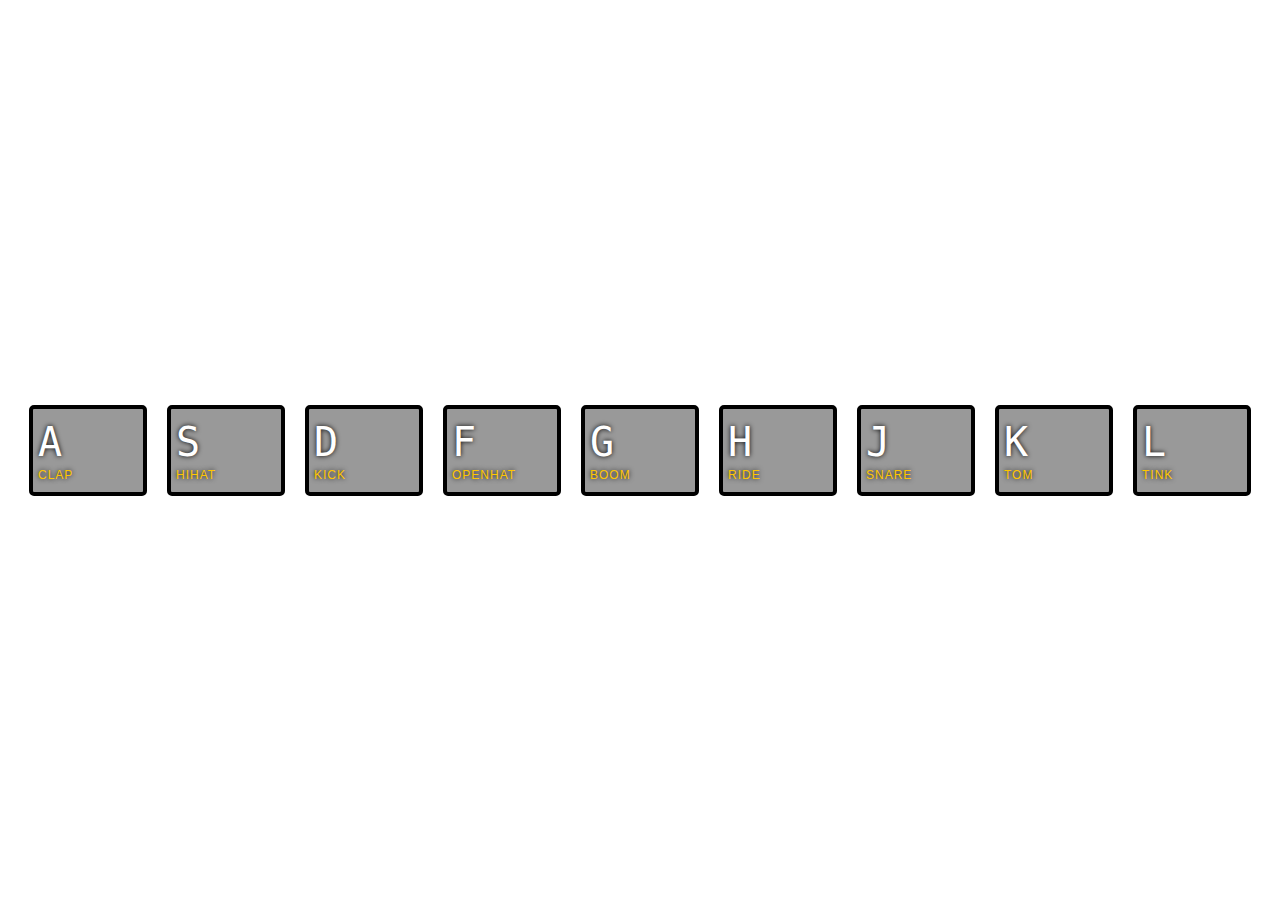
<file: D1/index.html>
<!DOCTYPE html>
<html lang="en">
  <head>
    <meta charset="utf-8">
    <title>JS drum Kit</title>
    <link rel="stylesheet" href="style.css">
  </head>
  <body>

    
    <div class="keys">
      <div data-key="65" class="key">
	<kbd>A</kbd>
	<span class="sound">clap</span>
      </div>
      <div data-key="83" class="key">
	<kbd>S</kbd>
	<span class="sound">hihat</span>
      </div>
      <div data-key="68" class="key">
	<kbd>D</kbd>
	<span class="sound">kick</span>
      </div>
      <div data-key="70" class="key">
	<kbd>F</kbd>
	<span class="sound">openhat</span>
      </div>
      <div data-key="71" class="key">
	<kbd>G</kbd>
	<span class="sound">boom</span>
      </div>
      <div data-key="72" class="key">
	<kbd>H</kbd>
	<span class="sound">ride</span>
      </div>
      <div data-key="74" class="key">
	<kbd>J</kbd>
	<span class="sound">snare</span>
      </div>
      <div data-key="75" class="key">
	<kbd>K</kbd>
	<span class="sound">tom</span>
      </div>
      <div data-key="76" class="key">
	<kbd>L</kbd>
	<span class="sound">tink</span>
      </div>
    </div>

    <audio data-key="65" src="sounds/clap.wav"></audio>
    <audio data-key="83" src="sounds/hihat.wav"></audio>
    <audio data-key="68" src="sounds/kick.wav"></audio>
    <audio data-key="70" src="sounds/openhat.wav"></audio>
    <audio data-key="71" src="sounds/boom.wav"></audio>
    <audio data-key="72" src="sounds/ride.wav"></audio>
    <audio data-key="74" src="sounds/snare.wav"></audio> 
    <audio data-key="75" src="sounds/tom.wav"></audio>
    <audio data-key="76" src="sounds/tink.wav"></audio> 
    
    <script>
      function removeTransition(e){
      if(e.propertyName !== 'transform') return;
      e.target.classList.remove('playing');
      }

      function playSound(e) {
      const audio = document.querySelector(`audio[data-key="${e.keyCode}"]`);
      const key = document.querySelector(`div[data-key="${e.keyCode}"]`);
      if(!audio) return;
      
      key.classList.add('playing');
      audio.currentTime = 0;
      audio.play();
      }
      
      const keys = document.querySelectorAll('.key');
      keys.forEach(key => key.addEventListener('transitionend', removeTransition));
      window.addEventListener('keydown', playSound);
    </script>
    
    
  </body>
</html>
</file>
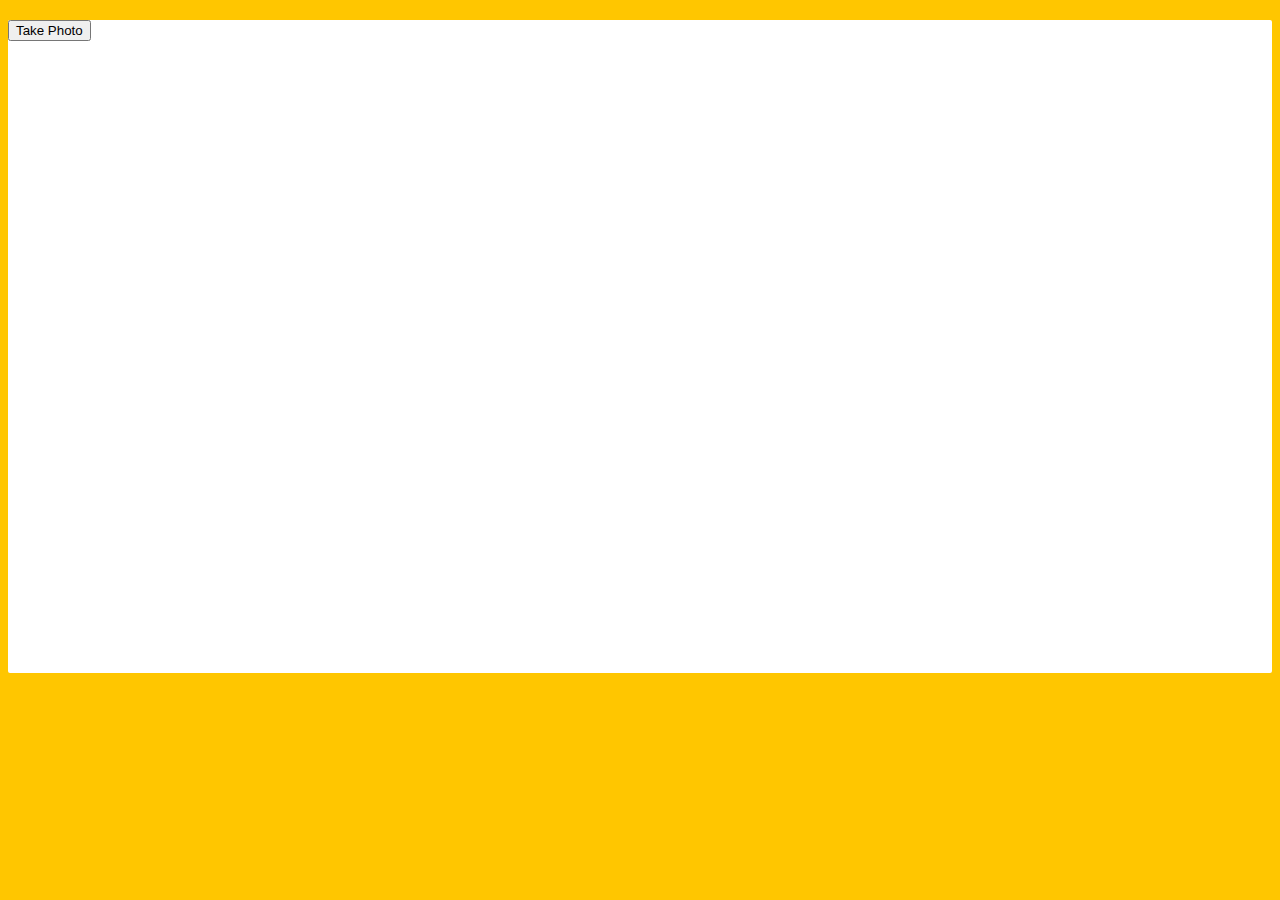
<file: correction/JavaScript30-master/19 - Webcam Fun/index.html>
<!DOCTYPE html>
<html lang="en">
<head>
  <meta charset="UTF-8">
  <title>Get User Media Code Along!</title>
  <link rel="stylesheet" href="style.css">
</head>
<body>

  <div class="photobooth">
    <div class="controls">
      <button onClick="takePhoto()">Take Photo</button>
<!--       <div class="rgb">
        <label for="rmin">Red Min:</label>
        <input type="range" min=0 max=255 name="rmin">
        <label for="rmax">Red Max:</label>
        <input type="range" min=0 max=255 name="rmax">

        <br>

        <label for="gmin">Green Min:</label>
        <input type="range" min=0 max=255 name="gmin">
        <label for="gmax">Green Max:</label>
        <input type="range" min=0 max=255 name="gmax">

        <br>

        <label for="bmin">Blue Min:</label>
        <input type="range" min=0 max=255 name="bmin">
        <label for="bmax">Blue Max:</label>
        <input type="range" min=0 max=255 name="bmax">
      </div> -->
    </div>

    <canvas class="photo"></canvas>
    <video class="player"></video>
    <div class="strip"></div>
  </div>

  <audio class="snap" src="http://wesbos.com/demos/photobooth/snap.mp3" hidden></audio>

  <script src="scripts.js"></script>

</body>
</html>
</file>
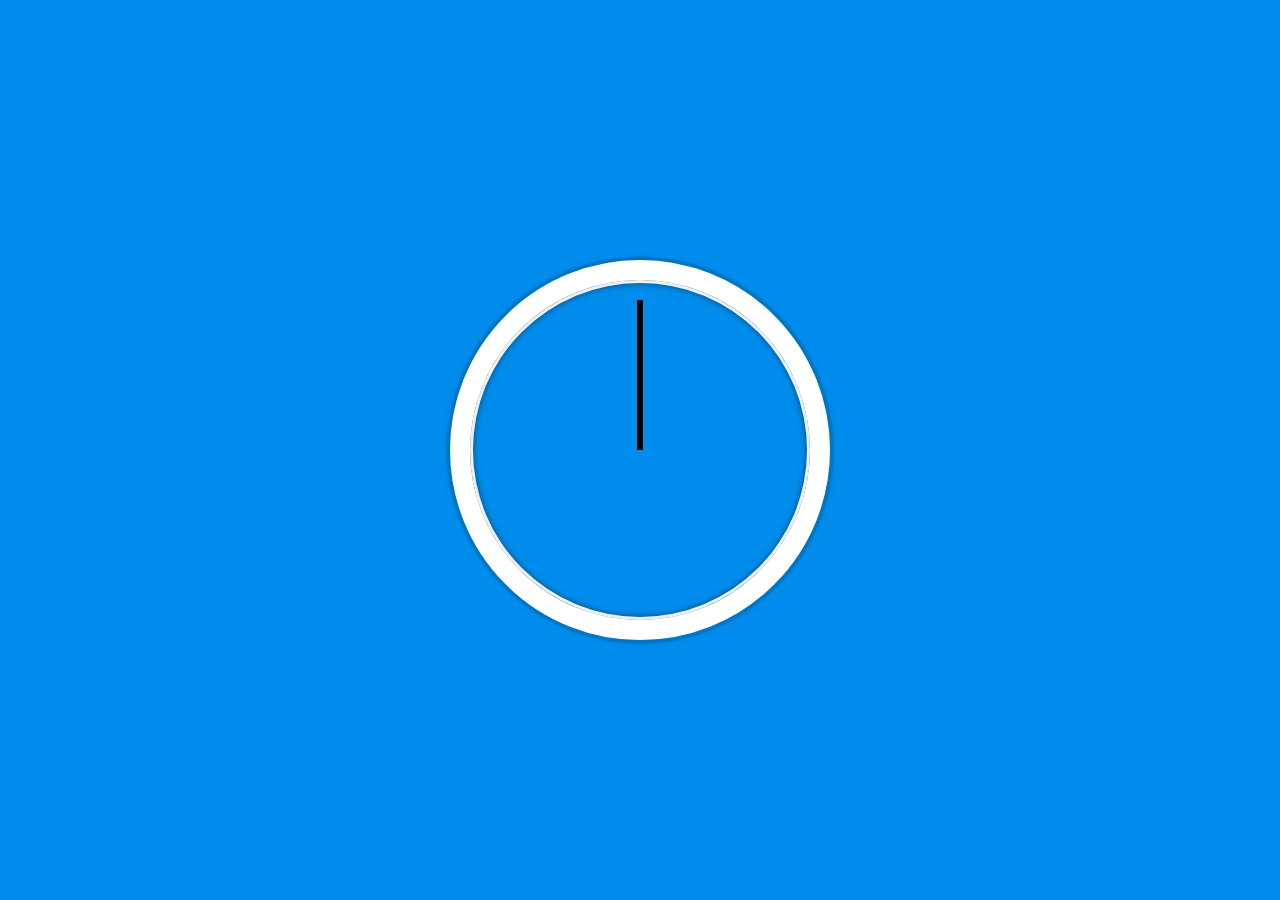
<file: D2/index-START.html>
<!DOCTYPE html>
<html lang="en">
<head>
  <meta charset="UTF-8">
  <script type= "text/javascript"src ="main.js"></script>
  <title>JS + CSS Clock</title>
</head>
<body>


    <div class="clock">
      <div class="clock-face">
        <div class="hand hour-hand"></div>
        <div class="hand min-hand"></div>
        <div class="hand second-hand"></div>
      </div>
    </div>


  <style>
    html {
      background: #018DED url(http://unsplash.it/1500/1000?image=881&blur=50);
      background-size: cover;
      font-family: 'helvetica neue';
      text-align: center;
      font-size: 10px;
    }

    body {
      margin: 0;
      font-size: 2rem;
      display: flex;
      flex: 1;
      min-height: 100vh;
      align-items: center;
    }

    .clock {
      width: 30rem;
      height: 30rem;
      border: 20px solid white;
      border-radius: 50%;
      margin: 50px auto;
      position: relative;
      padding: 2rem;
      box-shadow:
        0 0 0 4px rgba(0,0,0,0.1),
        inset 0 0 0 3px #EFEFEF,
        inset 0 0 10px black,
        0 0 10px rgba(0,0,0,0.2);
    }

    .clock-face {
      position: relative;
      width: 100%;
      height: 100%;
      transform: translateY(-3px); /* account for the height of the clock hands */
    }

    .hand {
      width: 50%;
      height: 6px;
      background: black;
      position: absolute;
    top: 50%;
    transform-origin: 100%;
    transform: rotate(-270deg);
    transition: all 0.5s;
    transition-timing-function: cubic-bezier(0.1, 2.7, 0.58,1);
    }

  </style>

  <script>
    const secondHand = document.querySelector('.second-hand');
    const minHand = document.querySelector('.min-hand'); 
    const hourHand = document.querySelector('.hour-hand'); 
    setDate();
  </script>
</body>
</html>
</file>
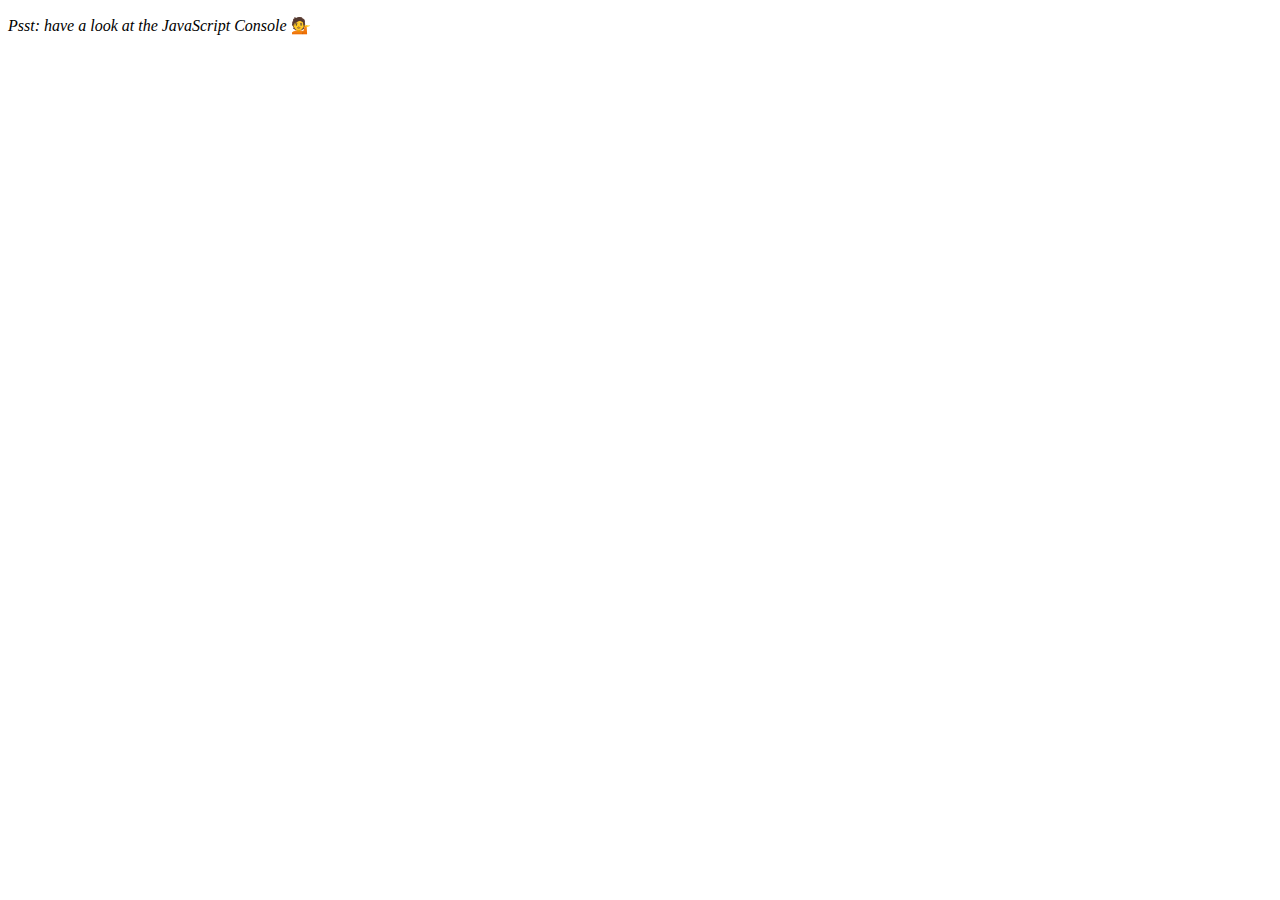
<file: D4/index-START.html>
<!DOCTYPE html>
<html lang="en">
<head>
  <meta charset="UTF-8">
  <script type= "text/javascript"src = main.js></script>
  <title>Array Cardio 💪</title>
</head>
<body>
  <p><em>Psst: have a look at the JavaScript Console</em> 💁</p>
  <script>
    JS();
  </script>
</body>
</html>
</file>
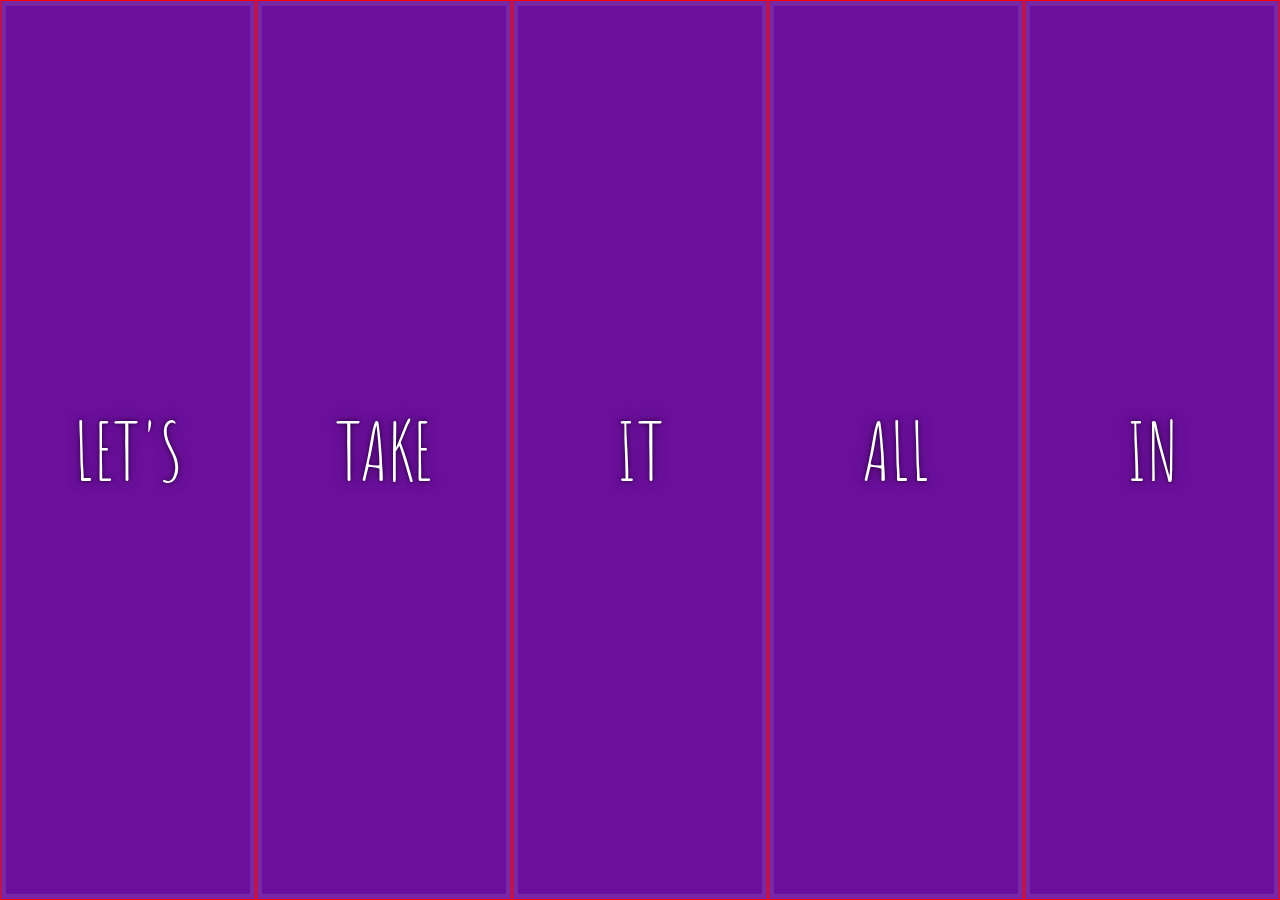
<file: D5/index-START.html>
<!DOCTYPE html>
<html lang="en">
<head>
  <meta charset="UTF-8">
    <title>Flex Panels 💪</title>
  <link href='https://fonts.googleapis.com/css?family=Amatic+SC' rel='stylesheet' type='text/css'>
  <link rel="stylesheet" href="styles.css">
</head>
<body>
  <style>
    html {
      box-sizing: border-box;
      background: #ffc600;
      font-family: 'helvetica neue';
      font-size: 20px;
      font-weight: 200;
    }
    
    body {
      margin: 0;
    }
    
    *, *:before, *:after {
      box-sizing: inherit;
    }

    .panels {
      min-height: 100vh;
      overflow: hidden;
      display: flex;
    }

    .panel {
      background: #6B0F9C;
      box-shadow: inset 0 0 0 5px rgba(255,255,255,0.1);
      color: white;
      text-align: center;
      align-items: center;
      /* Safari transitionend event.propertyName === flex */
      /* Chrome + FF transitionend event.propertyName === flex-grow */
      transition:
        font-size 0.7s cubic-bezier(0.61,-0.19, 0.7,-0.11),
        flex 0.7s cubic-bezier(0.61,-0.19, 0.7,-0.11),
        background 0.2s;
      font-size: 20px;
      background-size: cover;
      background-position: center;
      border: 1px solid red;
      flex: 1;
      justify-content: center;
      align-items: center;
      display: flex;
      flex-direction: column;
    }

    .panel1 { background-image:url(https://source.unsplash.com/gYl-UtwNg_I/1500x1500); }
    .panel2 { background-image:url(https://source.unsplash.com/rFKUFzjPYiQ/1500x1500); }
    .panel3 { background-image:url(https://images.unsplash.com/photo-1465188162913-8fb5709d6d57?ixlib=rb-0.3.5&q=80&fm=jpg&crop=faces&cs=tinysrgb&w=1500&h=1500&fit=crop&s=967e8a713a4e395260793fc8c802901d); }
    .panel4 { background-image:url(https://source.unsplash.com/ITjiVXcwVng/1500x1500); }
    .panel5 { background-image:url(https://source.unsplash.com/3MNzGlQM7qs/1500x1500); }

    /* Flex Children */
    .panel > * {
      margin: 0;
      width: 100%;
      transition: transform 0.5s;
      flex: 1 0 auto;
      display: flex;
      justify-content: center;
      align-items: center;
    }

    .panel > *:first-child{transform: translateY(-100%); }
    .panel.open-active > *:first-child {transform:translateY(0); }
    .panel > *:last-child{transform: translateY(100%); }
    .panel.open-active > *:last-child {transform:translateY(0); }
   
    
    .panel p {
      text-transform: uppercase;
      font-family: 'Amatic SC', cursive;
      text-shadow: 0 0 4px rgba(0, 0, 0, 0.72), 0 0 14px rgba(0, 0, 0, 0.45);
      font-size: 2em;
    }
    
    .panel p:nth-child(2){
	font-size: 4em;
    }

    .panel.open {
	flex: 5;
	font-size: 40px;
    }

    .panel p {
	font-size:1em;
    }
  </style>
  <div class="panels">
    <div class="panel panel1">
      <p>Hey</p>
      <p>Let's</p>
      <p>Dance</p>
    </div>
    <div class="panel panel2">
      <p>Give</p>
      <p>Take</p>
      <p>Receive</p>
    </div>
    <div class="panel panel3">
      <p>Experience</p>
      <p>It</p>
      <p>Today</p>
    </div>
    <div class="panel panel4">
      <p>Give</p>
      <p>All</p>
      <p>You can</p>
    </div>
    <div class="panel panel5">
      <p>Life</p>
      <p>In</p>
      <p>Motion</p>
    </div>
  </div>

  <script>
    const panels = document.querySelectorAll('.panel');

    function toggleOpen(){
    console.log('hello');
    this.classList.toggle('open');
    }
    function toggleActive(e){
	console.log(e.propertyName);
	if(e.propertyName.includes('flex')){
	    this.classList.toggle('open-active');
	}
    }
    panels.forEach(panel => panel.addEventListener('click', toggleOpen));
    panels.forEach(panel => panel.addEventListener('transitionend',toggleActive));
  </script>



</body>
</html>
</file>
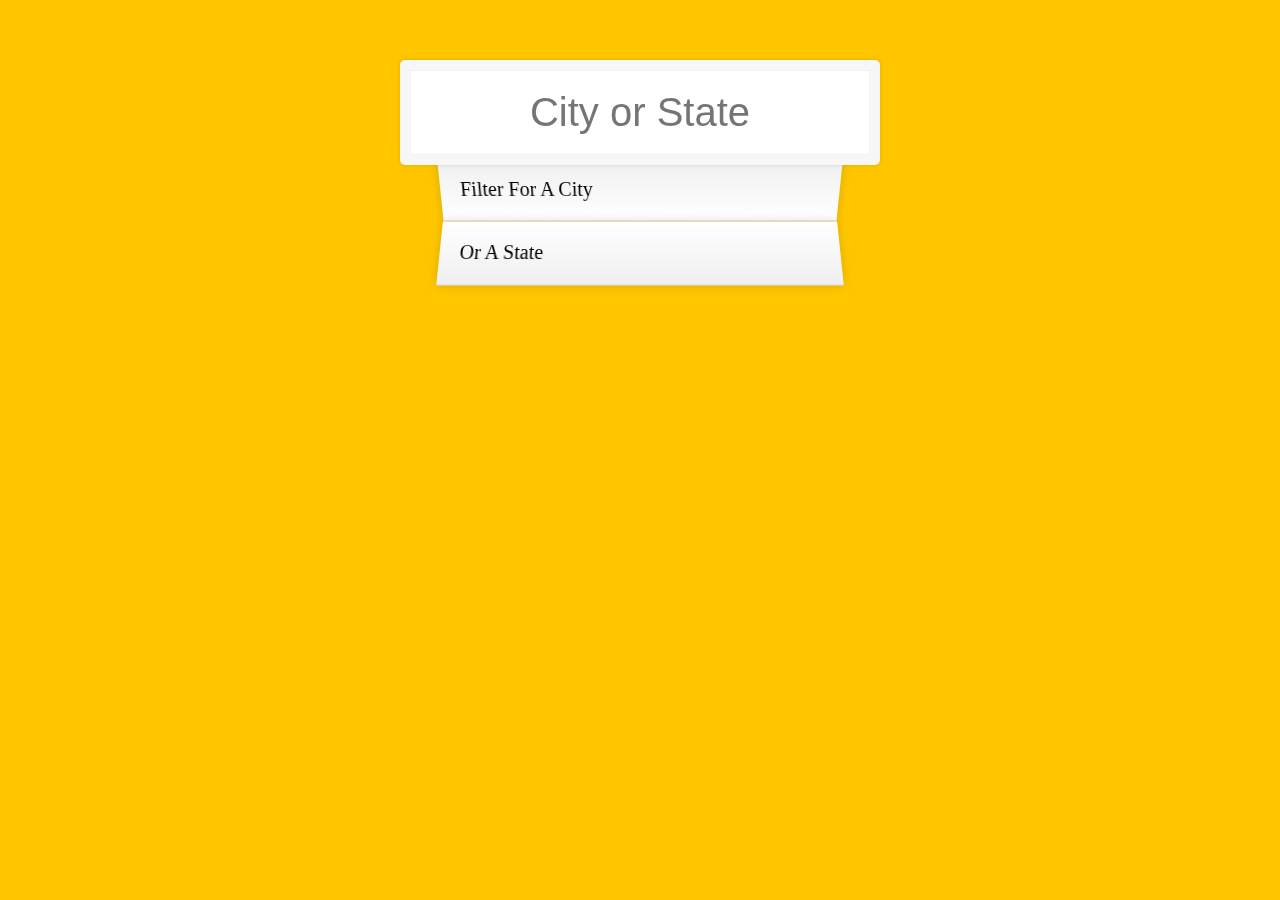
<file: D6/index-START.html>
<!DOCTYPE html>
<html lang="en">
<head>
  <meta charset="UTF-8">
  <title>Type Ahead 👀</title>
  <link rel="stylesheet" href="style.css">
</head>
<body>

  <form class="search-form">
    <input type="text" class="search" placeholder="City or State">
    <ul class="suggestions">
      <li>Filter for a city</li>
      <li>or a state</li>
    </ul>
  </form>
<script>
const endpoint = 'https://gist.githubusercontent.com/Miserlou/c5cd8364bf9b2420bb29/raw/2bf258763cdddd704f8ffd3ea9a3e81d25e2c6f6/cities.json';

</script>
</body>
</html>
</file>
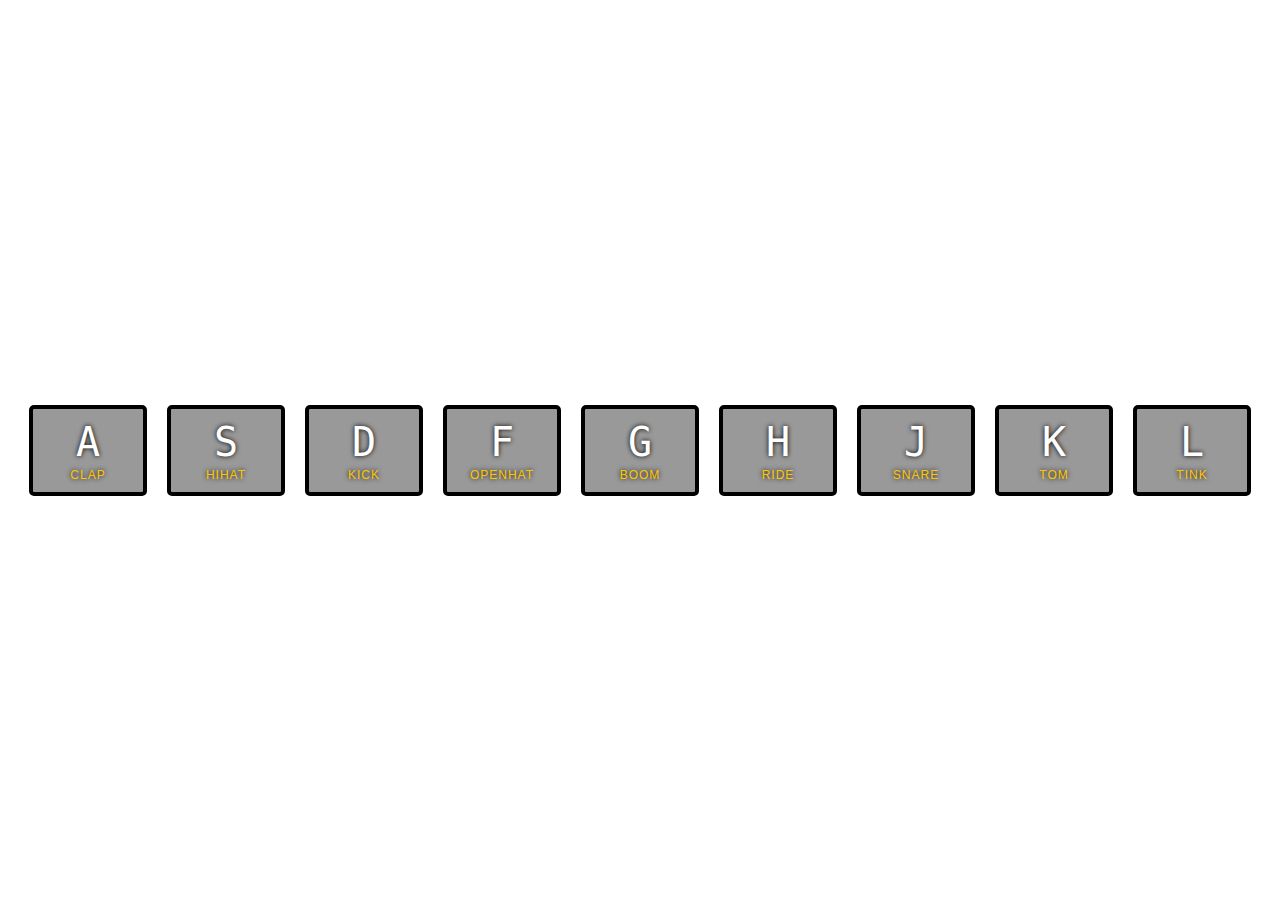
<file: correction/JavaScript30-master/01 - JavaScript Drum Kit/index-FINISHED.html>
<!DOCTYPE html>
<html lang="en">
<head>
  <meta charset="UTF-8">
  <title>JS Drum Kit</title>
  <link rel="stylesheet" href="style.css">
</head>
<body>


  <div class="keys">
    <div data-key="65" class="key">
      <kbd>A</kbd>
      <span class="sound">clap</span>
    </div>
    <div data-key="83" class="key">
      <kbd>S</kbd>
      <span class="sound">hihat</span>
    </div>
    <div data-key="68" class="key">
      <kbd>D</kbd>
      <span class="sound">kick</span>
    </div>
    <div data-key="70" class="key">
      <kbd>F</kbd>
      <span class="sound">openhat</span>
    </div>
    <div data-key="71" class="key">
      <kbd>G</kbd>
      <span class="sound">boom</span>
    </div>
    <div data-key="72" class="key">
      <kbd>H</kbd>
      <span class="sound">ride</span>
    </div>
    <div data-key="74" class="key">
      <kbd>J</kbd>
      <span class="sound">snare</span>
    </div>
    <div data-key="75" class="key">
      <kbd>K</kbd>
      <span class="sound">tom</span>
    </div>
    <div data-key="76" class="key">
      <kbd>L</kbd>
      <span class="sound">tink</span>
    </div>
  </div>

  <audio data-key="65" src="sounds/clap.wav"></audio>
  <audio data-key="83" src="sounds/hihat.wav"></audio>
  <audio data-key="68" src="sounds/kick.wav"></audio>
  <audio data-key="70" src="sounds/openhat.wav"></audio>
  <audio data-key="71" src="sounds/boom.wav"></audio>
  <audio data-key="72" src="sounds/ride.wav"></audio>
  <audio data-key="74" src="sounds/snare.wav"></audio>
  <audio data-key="75" src="sounds/tom.wav"></audio>
  <audio data-key="76" src="sounds/tink.wav"></audio>

<script>
  function removeTransition(e) {
    if (e.propertyName !== 'transform') return;
    e.target.classList.remove('playing');
  }

  function playSound(e) {
    const audio = document.querySelector(`audio[data-key="${e.keyCode}"]`);
    const key = document.querySelector(`div[data-key="${e.keyCode}"]`);
    if (!audio) return;

    key.classList.add('playing');
    audio.currentTime = 0;
    audio.play();
  }

  const keys = document.querySelectorAll('.key');
  keys.forEach(key => key.addEventListener('transitionend', removeTransition));
  window.addEventListener('keydown', playSound);
</script>


</body>
</html>
</file>
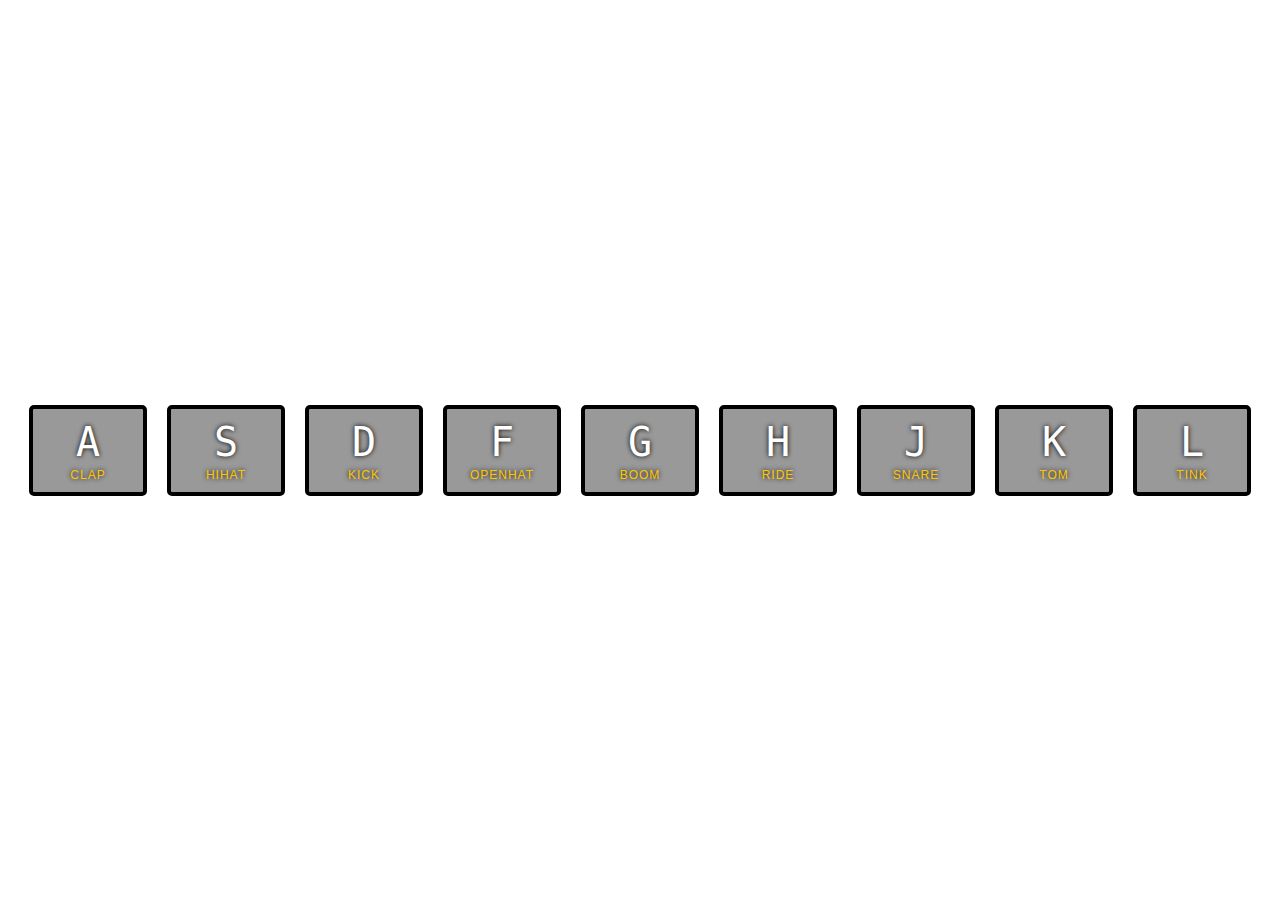
<file: correction/JavaScript30-master/01 - JavaScript Drum Kit/index-START.html>
<!DOCTYPE html>
<html lang="en">
<head>
  <meta charset="UTF-8">
  <title>JS Drum Kit</title>
  <link rel="stylesheet" href="style.css">
</head>
<body>


  <div class="keys">
    <div data-key="65" class="key">
      <kbd>A</kbd>
      <span class="sound">clap</span>
    </div>
    <div data-key="83" class="key">
      <kbd>S</kbd>
      <span class="sound">hihat</span>
    </div>
    <div data-key="68" class="key">
      <kbd>D</kbd>
      <span class="sound">kick</span>
    </div>
    <div data-key="70" class="key">
      <kbd>F</kbd>
      <span class="sound">openhat</span>
    </div>
    <div data-key="71" class="key">
      <kbd>G</kbd>
      <span class="sound">boom</span>
    </div>
    <div data-key="72" class="key">
      <kbd>H</kbd>
      <span class="sound">ride</span>
    </div>
    <div data-key="74" class="key">
      <kbd>J</kbd>
      <span class="sound">snare</span>
    </div>
    <div data-key="75" class="key">
      <kbd>K</kbd>
      <span class="sound">tom</span>
    </div>
    <div data-key="76" class="key">
      <kbd>L</kbd>
      <span class="sound">tink</span>
    </div>
  </div>

  <audio data-key="65" src="sounds/clap.wav"></audio>
  <audio data-key="83" src="sounds/hihat.wav"></audio>
  <audio data-key="68" src="sounds/kick.wav"></audio>
  <audio data-key="70" src="sounds/openhat.wav"></audio>
  <audio data-key="71" src="sounds/boom.wav"></audio>
  <audio data-key="72" src="sounds/ride.wav"></audio>
  <audio data-key="74" src="sounds/snare.wav"></audio>
  <audio data-key="75" src="sounds/tom.wav"></audio>
  <audio data-key="76" src="sounds/tink.wav"></audio>

<script>

</script>


</body>
</html>
</file>
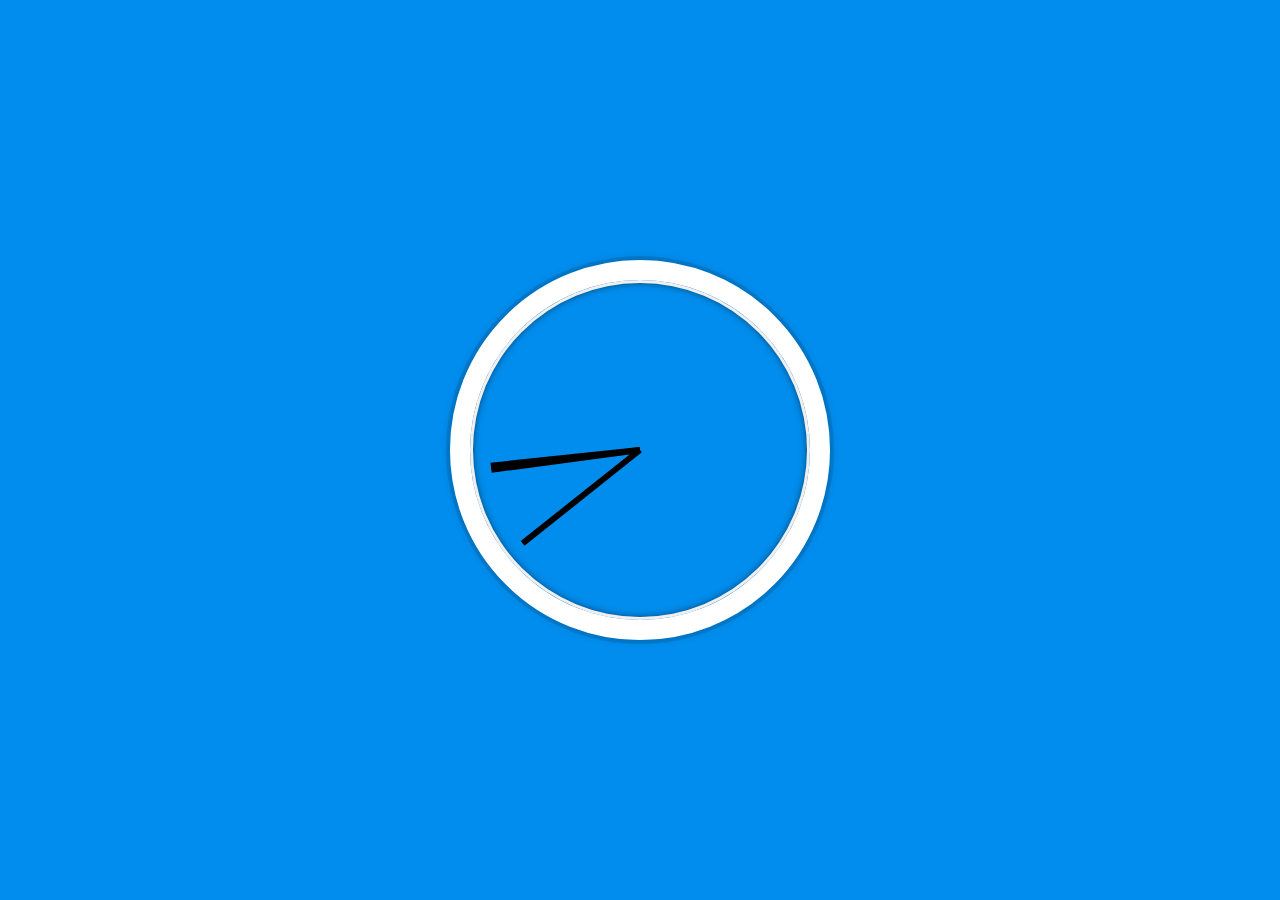
<file: correction/JavaScript30-master/02 - JS and CSS Clock/index-FINISHED.html>
<!DOCTYPE html>
<html lang="en">
<head>
  <meta charset="UTF-8">
  <title>JS + CSS Clock</title>
</head>
<body>


    <div class="clock">
      <div class="clock-face">
        <div class="hand hour-hand"></div>
        <div class="hand min-hand"></div>
        <div class="hand second-hand"></div>
      </div>
    </div>


  <style>
    html {
      background: #018DED url(http://unsplash.it/1500/1000?image=881&blur=50);
      background-size: cover;
      font-family: 'helvetica neue';
      text-align: center;
      font-size: 10px;
    }

    body {
      margin: 0;
      font-size: 2rem;
      display: flex;
      flex: 1;
      min-height: 100vh;
      align-items: center;
    }

    .clock {
      width: 30rem;
      height: 30rem;
      border: 20px solid white;
      border-radius: 50%;
      margin: 50px auto;
      position: relative;
      padding: 2rem;
      box-shadow:
        0 0 0 4px rgba(0,0,0,0.1),
        inset 0 0 0 3px #EFEFEF,
        inset 0 0 10px black,
        0 0 10px rgba(0,0,0,0.2);
    }

    .clock-face {
      position: relative;
      width: 100%;
      height: 100%;
      transform: translateY(-3px); /* account for the height of the clock hands */
    }

    .hand {
      width: 50%;
      height: 6px;
      background: black;
      position: absolute;
      top: 50%;
      transform-origin: 100%;
      transform: rotate(90deg);
      transition: all 0.05s;
      transition-timing-function: cubic-bezier(0.1, 2.7, 0.58, 1);
    }
</style>

<script>
  const secondHand = document.querySelector('.second-hand');
  const minsHand = document.querySelector('.min-hand');
  const hourHand = document.querySelector('.hour-hand');

  function setDate() {
    const now = new Date();

    const seconds = now.getSeconds();
    const secondsDegrees = ((seconds / 60) * 360) + 90;
    secondHand.style.transform = `rotate(${secondsDegrees}deg)`;

    const mins = now.getMinutes();
    const minsDegrees = ((mins / 60) * 360) + ((seconds/60)*6) + 90;
    minsHand.style.transform = `rotate(${minsDegrees}deg)`;

    const hour = now.getHours();
    const hourDegrees = ((hour / 12) * 360) + ((mins/60)*30) + 90;
    hourHand.style.transform = `rotate(${hourDegrees}deg)`;
  }

  setInterval(setDate, 1000);

  setDate();

</script>
</body>
</html>
</file>
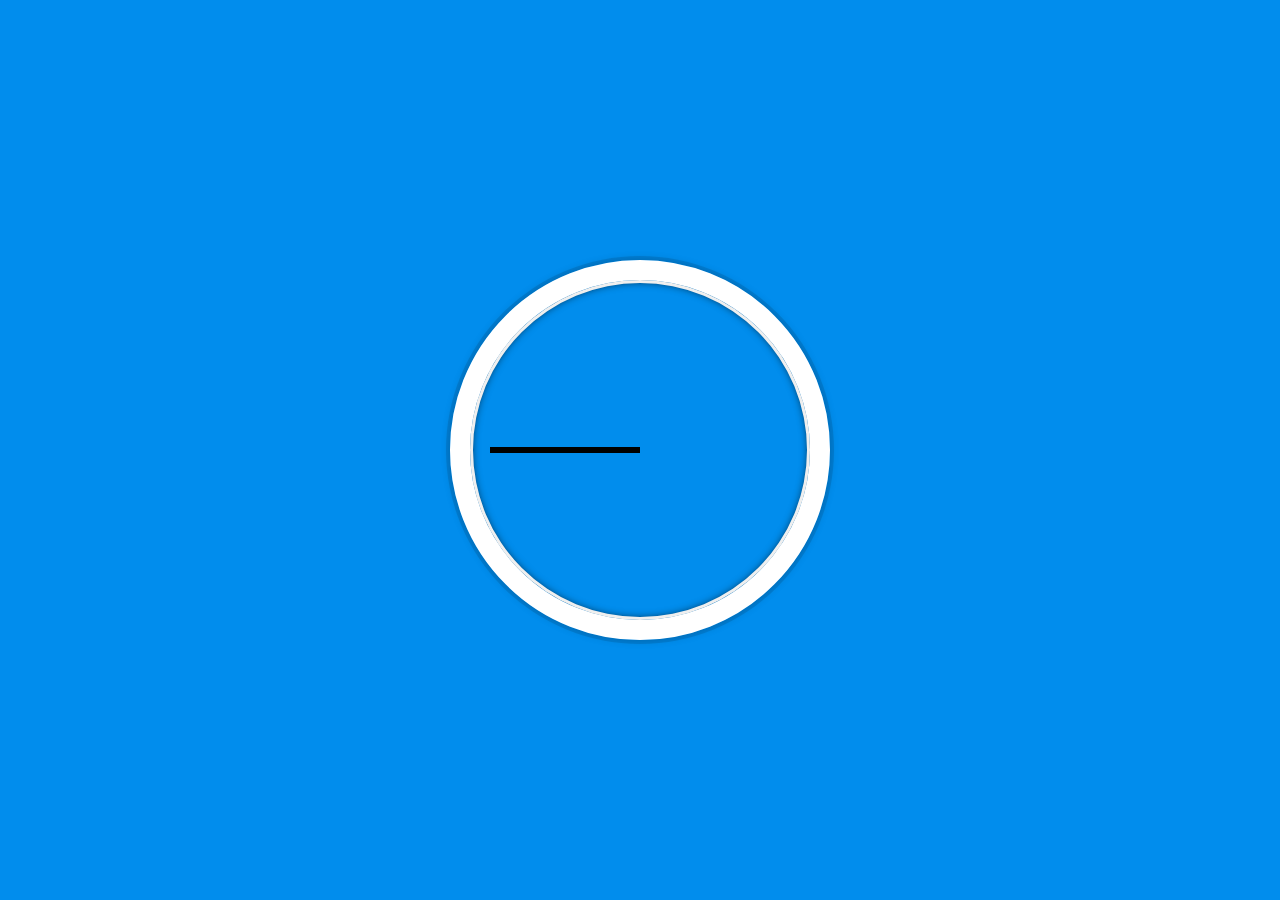
<file: correction/JavaScript30-master/02 - JS and CSS Clock/index-START.html>
<!DOCTYPE html>
<html lang="en">
<head>
  <meta charset="UTF-8">
  <title>JS + CSS Clock</title>
</head>
<body>


    <div class="clock">
      <div class="clock-face">
        <div class="hand hour-hand"></div>
        <div class="hand min-hand"></div>
        <div class="hand second-hand"></div>
      </div>
    </div>


  <style>
    html {
      background: #018DED url(http://unsplash.it/1500/1000?image=881&blur=50);
      background-size: cover;
      font-family: 'helvetica neue';
      text-align: center;
      font-size: 10px;
    }

    body {
      margin: 0;
      font-size: 2rem;
      display: flex;
      flex: 1;
      min-height: 100vh;
      align-items: center;
    }

    .clock {
      width: 30rem;
      height: 30rem;
      border: 20px solid white;
      border-radius: 50%;
      margin: 50px auto;
      position: relative;
      padding: 2rem;
      box-shadow:
        0 0 0 4px rgba(0,0,0,0.1),
        inset 0 0 0 3px #EFEFEF,
        inset 0 0 10px black,
        0 0 10px rgba(0,0,0,0.2);
    }

    .clock-face {
      position: relative;
      width: 100%;
      height: 100%;
      transform: translateY(-3px); /* account for the height of the clock hands */
    }

    .hand {
      width: 50%;
      height: 6px;
      background: black;
      position: absolute;
      top: 50%;
    }

  </style>

  <script>


  </script>
</body>
</html>
</file>
<file: D1/style.css>
html {
    font-size:10px;
}

body,html{
    margin:0;
    padding:0;
    font-family:sans-serif;
}

.keys{
    display:flex;
    flex:1;
    min-height:100vh;
    align-items:center;
    justify-content:center;
}

.key {
    border:4px solid black;
    border-radius:.5rem;
    margin:1rem;
    font-size: 1.5rem;
    padding:1rem .5rem;
    transition:all .07s ease;
    width:100px;
    text-alignb:center;
    color:white;
    background:rgba(0,0,0,0.4);
    text-shadow:0 0 5px black;
}

.playing{
    transform:scale(1.1);
    border-color:#ffc600;
    box-shadow: 0 0 10px #ffc600;
}

kbd {
    display : block;
    font-size: 40px;
}

.sound{
    font-size:1.2rem;
    text-transform:uppercase;
    letter-spacing:1px;
    color:#ffc600;
}
</file>
<file: correction/JavaScript30-master/19 - Webcam Fun/style.css>
html {
  box-sizing: border-box;
}

*, *:before, *:after {
  box-sizing: inherit;
}

html {
  font-size: 10px;
  background: #ffc600;
}

.photobooth {
  background: white;
  max-width: 150rem;
  margin: 2rem auto;
  border-radius: 2px;
}

/*clearfix*/
.photobooth:after {
  content: '';
  display: block;
  clear: both;
}

.photo {
  width: 100%;
  float: left;
}

.player {
  position: absolute;
  top: 20px;
  right: 20px;
  width:200px;
}

/*
  Strip!
*/

.strip {
  padding: 2rem;
}

.strip img {
  width: 100px;
  overflow-x: scroll;
  padding: 0.8rem 0.8rem 2.5rem 0.8rem;
  box-shadow: 0 0 3px rgba(0,0,0,0.2);
  background: white;
}

.strip a:nth-child(5n+1) img { transform: rotate(10deg); }
.strip a:nth-child(5n+2) img { transform: rotate(-2deg); }
.strip a:nth-child(5n+3) img { transform: rotate(8deg); }
.strip a:nth-child(5n+4) img { transform: rotate(-11deg); }
.strip a:nth-child(5n+5) img { transform: rotate(12deg); }
</file>
<file: D5/styles.css>
html {
      box-sizing: border-box;
      background: #ffc600;
      font-family: 'helvetica neue';
      font-size: 20px;
      font-weight: 200;
    }
    
    body {
      margin: 0;
    }
    
    *, *:before, *:after {
      box-sizing: inherit;
    }

    .panels {
      min-height: 100vh;
      overflow: hidden;
      display: flex;
    }

    .panel {
      background: #6B0F9C;
      box-shadow: inset 0 0 0 5px rgba(255,255,255,0.1);
      color: white;
      text-align: center;
      align-items: center;
      /* Safari transitionend event.propertyName === flex */
      /* Chrome + FF transitionend event.propertyName === flex-grow */
      transition:
        font-size 0.7s cubic-bezier(0.61,-0.19, 0.7,-0.11),
        flex 0.7s cubic-bezier(0.61,-0.19, 0.7,-0.11),
        background 0.2s;
      font-size: 20px;
      background-size: cover;
      background-position: center;
      border: 1px solid red;
      flex: 1;
      justify-content: center;
      align-items: center;
      display: flex;
      flex-direction: column;
    }

    .panel1 { background-image:url(https://source.unsplash.com/gYl-UtwNg_I/1500x1500); }
    .panel2 { background-image:url(https://source.unsplash.com/rFKUFzjPYiQ/1500x1500); }
    .panel3 { background-image:url(https://images.unsplash.com/photo-1465188162913-8fb5709d6d57?ixlib=rb-0.3.5&q=80&fm=jpg&crop=faces&cs=tinysrgb&w=1500&h=1500&fit=crop&s=967e8a713a4e395260793fc8c802901d); }
    .panel4 { background-image:url(https://source.unsplash.com/ITjiVXcwVng/1500x1500); }
    .panel5 { background-image:url(https://source.unsplash.com/3MNzGlQM7qs/1500x1500); }

    /* Flex Children */
    .panel > * {
      margin: 0;
      width: 100%;
      transition: transform 0.5s;
      flex: 1 0 auto;
      display: flex;
      justify-content: center;
      align-items: center;
    }

    .panel > *:first-child{transform: translateY(-100%); }
    .panel.open-active > *:first-child {transform:translateY(0); }
    .panel > *:last-child{transform: translateY(100%); }
    .panel.open-active > *:last-child {transform:translateY(0); }
   
    
    .panel p {
      text-transform: uppercase;
      font-family: 'Amatic SC', cursive;
      text-shadow: 0 0 4px rgba(0, 0, 0, 0.72), 0 0 14px rgba(0, 0, 0, 0.45);
      font-size: 2em;
    }
    
    .panel p:nth-child(2){
	font-size: 4em;
    }

    .panel.open {
	flex: 5;
	font-size: 40px;
    }

    .panel p {
	font-size:1em;
    }
</file>
<file: D6/style.css>
html {
  box-sizing: border-box;
  background: #ffc600;
    font-family: 'helvetica neue';
  font-size: 20px;
  font-weight: 200;
}

*, *:before, *:after {
  box-sizing: inherit;
}

input {
  width: 100%;
  padding: 20px;
}

.search-form {
  max-width: 400px;
  margin: 50px auto;
}

input.search {
  margin: 0;
  text-align: center;
  outline: 0;
  border: 10px solid #F7F7F7;
  width: 120%;
  left: -10%;
  position: relative;
  top: 10px;
  z-index: 2;
  border-radius: 5px;
  font-size: 40px;
  box-shadow: 0 0 5px rgba(0, 0, 0, 0.12), inset 0 0 2px rgba(0, 0, 0, 0.19);
}

.suggestions {
  margin: 0;
  padding: 0;
  position: relative;
  /*perspective: 20px;*/
}

.suggestions li {
  background: white;
  list-style: none;
  border-bottom: 1px solid #D8D8D8;
  box-shadow: 0 0 10px rgba(0, 0, 0, 0.14);
  margin: 0;
  padding: 20px;
  transition: background 0.2s;
  display: flex;
  justify-content: space-between;
  text-transform: capitalize;
}

.suggestions li:nth-child(even) {
  transform: perspective(100px) rotateX(3deg) translateY(2px) scale(1.001);
  background: linear-gradient(to bottom,  #ffffff 0%,#EFEFEF 100%);
}

.suggestions li:nth-child(odd) {
  transform: perspective(100px) rotateX(-3deg) translateY(3px);
  background: linear-gradient(to top,  #ffffff 0%,#EFEFEF 100%);
}

span.population {
  font-size: 15px;
}

.hl {
  background: #ffc600;
}
</file>
<file: correction/JavaScript30-master/01 - JavaScript Drum Kit/style.css>
html {
  font-size: 10px;
  background: url(http://i.imgur.com/b9r5sEL.jpg) bottom center;
  background-size: cover;
}

body,html {
  margin: 0;
  padding: 0;
  font-family: sans-serif;
}

.keys {
  display: flex;
  flex: 1;
  min-height: 100vh;
  align-items: center;
  justify-content: center;
}

.key {
  border: .4rem solid black;
  border-radius: .5rem;
  margin: 1rem;
  font-size: 1.5rem;
  padding: 1rem .5rem;
  transition: all .07s ease;
  width: 10rem;
  text-align: center;
  color: white;
  background: rgba(0,0,0,0.4);
  text-shadow: 0 0 .5rem black;
}

.playing {
  transform: scale(1.1);
  border-color: #ffc600;
  box-shadow: 0 0 1rem #ffc600;
}

kbd {
  display: block;
  font-size: 4rem;
}

.sound {
  font-size: 1.2rem;
  text-transform: uppercase;
  letter-spacing: .1rem;
  color: #ffc600;
}
</file>
